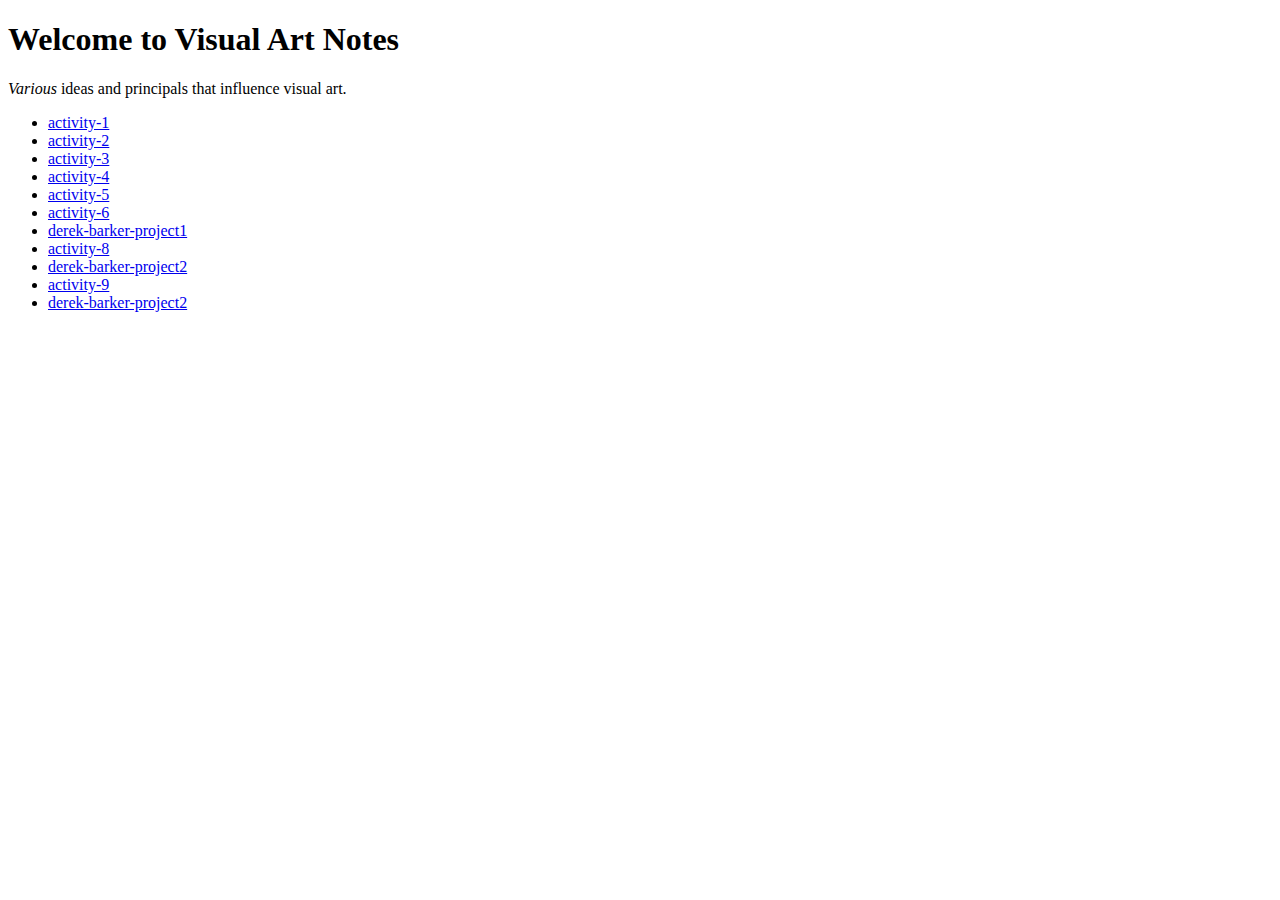
<file: index.html>
<!DOCTYPE html>
<html>
  <head>
  <title>Visual Art Notes</title>
  </head>
  <body>
    <h1>Welcome to Visual Art Notes</h1>
    <p><em>Various</em> ideas and principals that influence visual art.</p>
    <ul>
      <li><a href="https://github.com/barkerd2/Derek-Barker-itdev160.git/activity-1/index.html">activity-1</a></li>
      <li><a href="https://github.com/barkerd2/Derek-Barker-itdev160.git/activity-2/index.html">activity-2</a></li>
      <li><a href="https://github.com/barkerd2/Derek-Barker-itdev160.git/activity-3/index.html">activity-3</a></li>
      <li><a href="https://github.com/barkerd2/Derek-Barker-itdev160.git/activity-4/index.html">activity-4</a></li>
      <li><a href="https://github.com/barkerd2/Derek-Barker-itdev160.git/activity-5/index.html">activity-5</a></li>
      <li><a href="https://github.com/barkerd2/Derek-Barker-itdev160.git/activity-6/index.html">activity-6</a></li>
      <li><a href="https://github.com/barkerd2/Derek-Barker-itdev160.git/derek-barker-project1/index.html">derek-barker-project1</a></li>
      <li><a href="https://github.com/barkerd2/Derek-Barker-itdev160.git/activity-8/index.html">activity-8</a></li>
      <li><a href="https://github.com/barkerd2/Derek-Barker-itdev160.git/derek-barker-project2/index.html">derek-barker-project2</a></li>
      <li><a href="https://github.com/barkerd2/Derek-Barker-itdev160.git/activity-9/index.html">activity-9</a></li>
      <li><a href="https://github.com/barkerd2/Derek-Barker-itdev160.git/derek-barker-project3/index.html">derek-barker-project2</a></li>
    </ul>
</body>
</file>
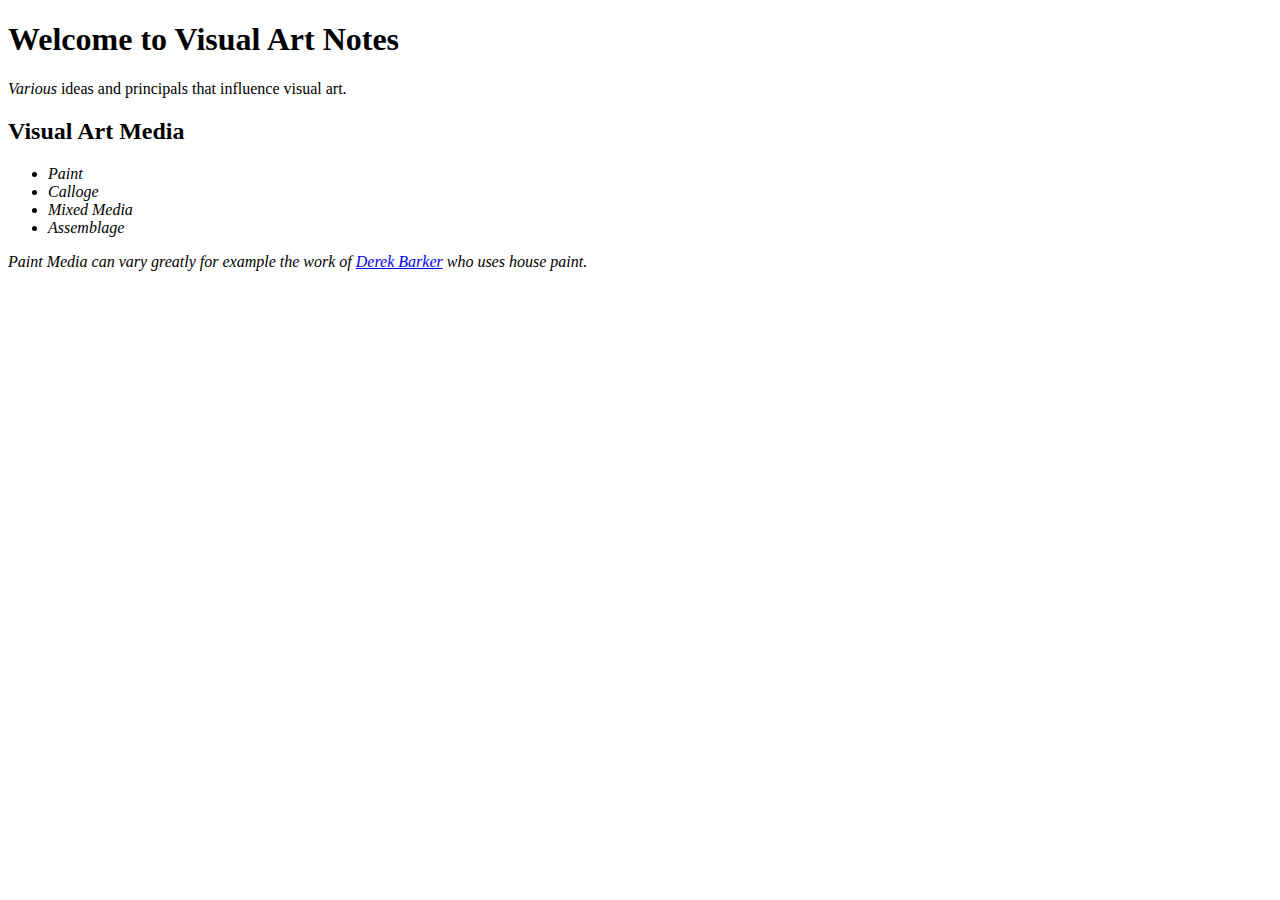
<file: activity-1/index.html>
<!DOCTYPE html>
<html>
  <head>
  <title>Visual Art Notes</title>
  </head>
  <body>
    <h1>Welcome to Visual Art Notes</h1>
    <p><em>Various</em> ideas and principals that influence visual art.</p>

    <h2>Visual Art <b>Media</b></h2>
    <ul>
      <li><i>Paint</i></li>
      <li><i>Calloge</i></li>
      <li><i>Mixed Media</i></li>
      <li><i>Assemblage</i></li>
    </ul>
      <address>
		      <p>Paint <em>Media</em> can vary greatly for example the work of
			         <a href="http://www.derekbarkerart.com/">Derek Barker</a> who uses house paint.
          </p>
	    </address>
  </body>
</html>
</file>
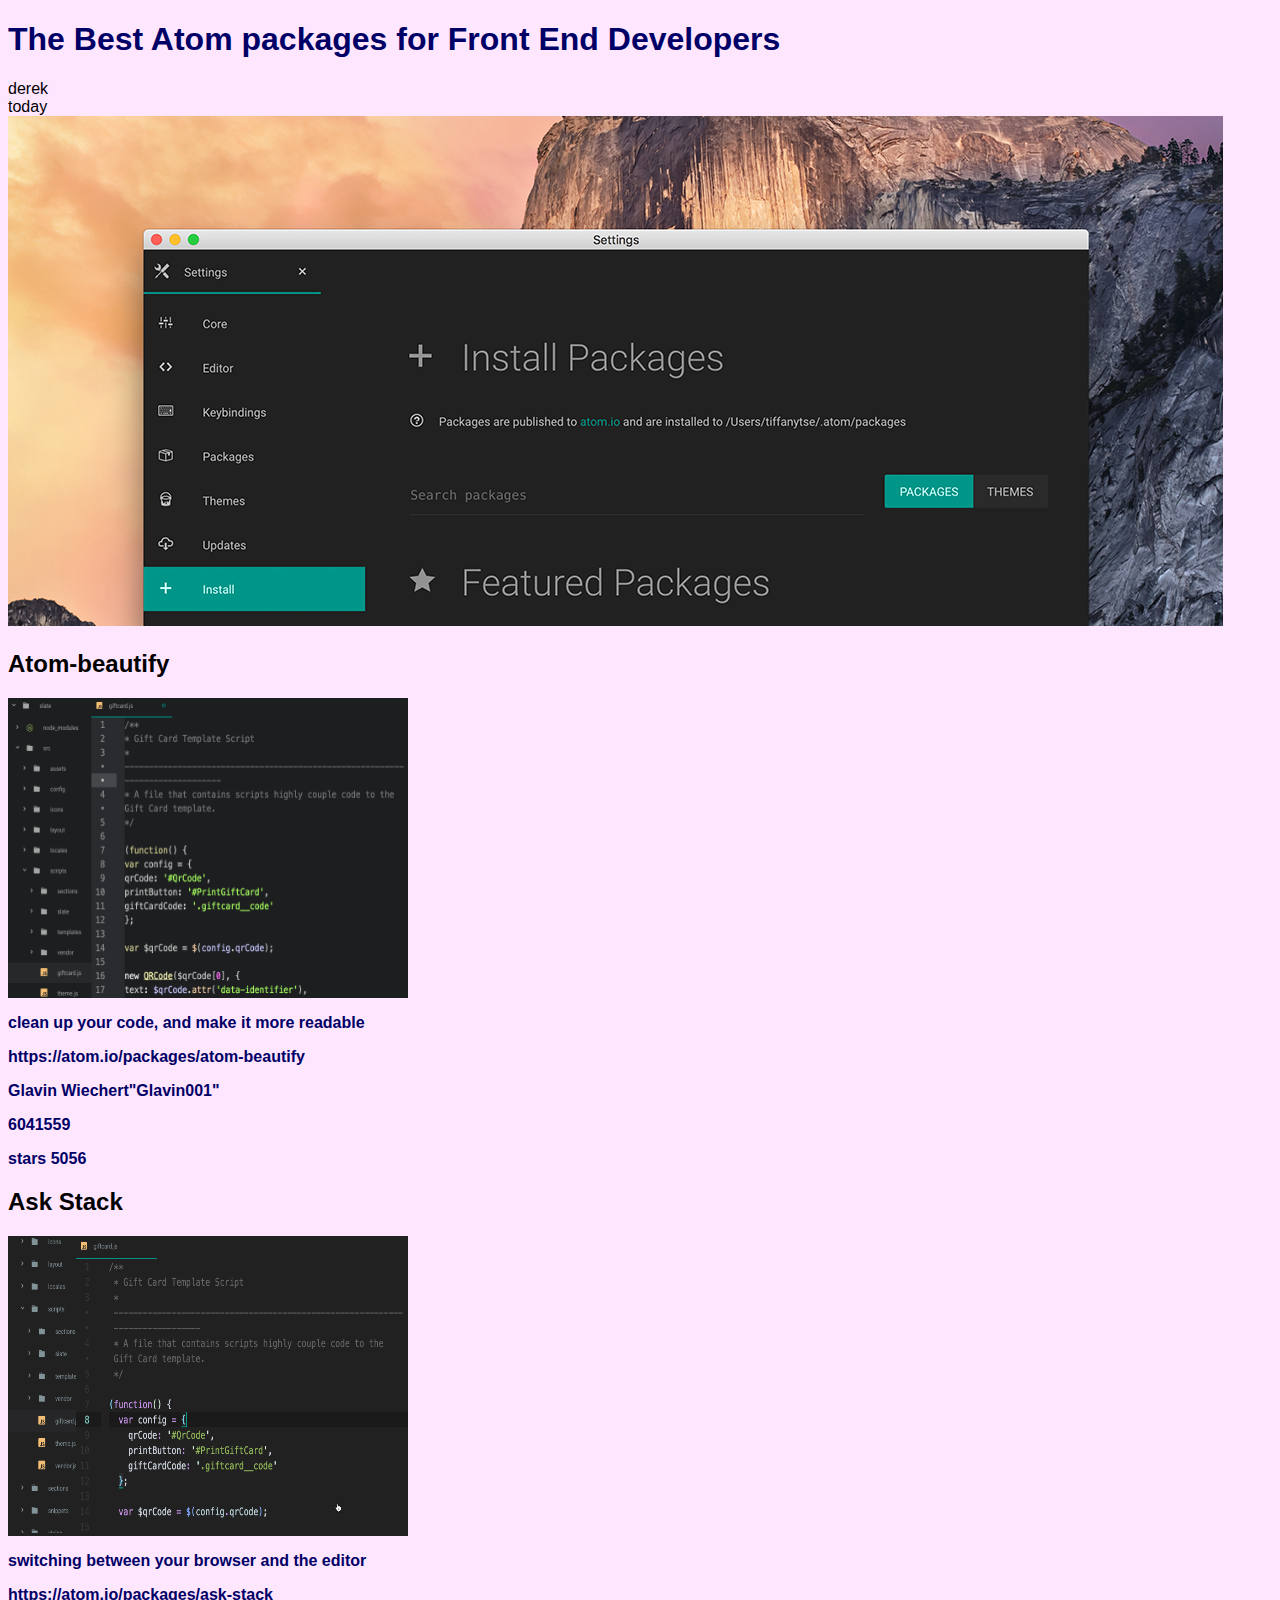
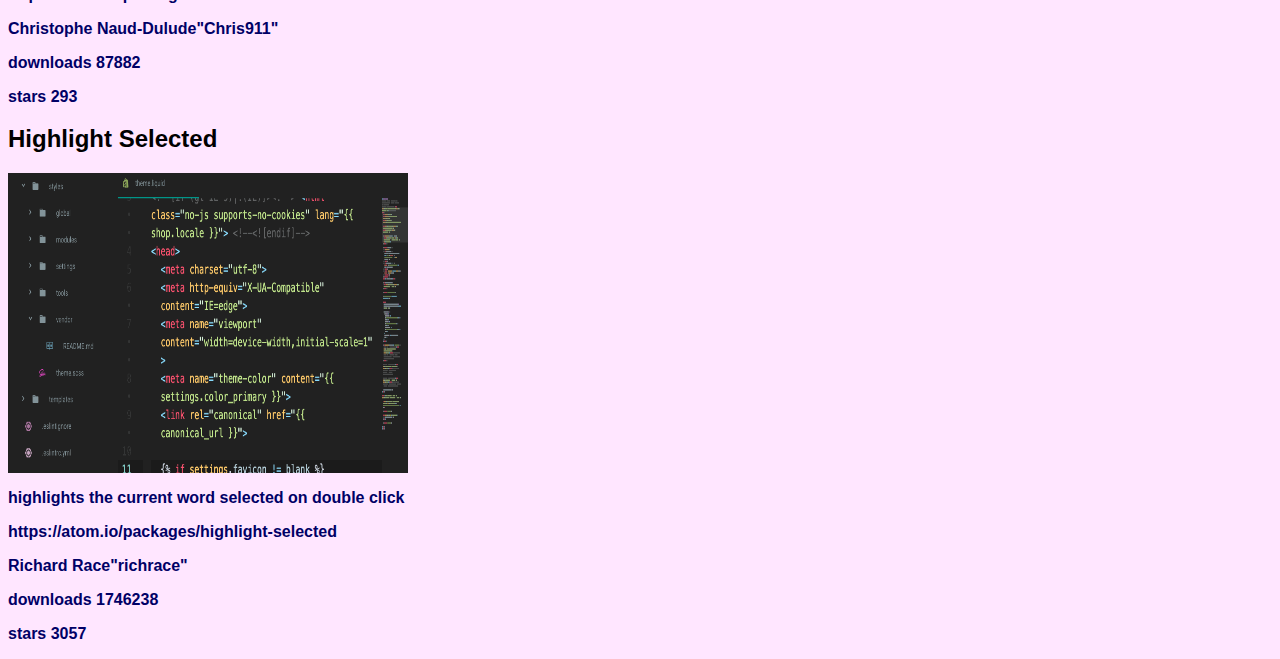
<file: activity-5/index.html>
<!DOCTYPE html>
<html>
  <head>

 <link rel="stylesheet" type="text/css" href="css/master.css">
<link rel="stylesheet" type="text/css" href="https://fonts.googleapis.com/css?family=Open+Sans">
 </head>
 <body>
 <header>
        <h1>The Best Atom packages for Front End Developers</h1>
  <div id="author">derek</div>
      <div id="date">today</div>
      <img id="hero-image" src="images/the-best-atom-packages-2017.png" alt="hero">
     </header>
<main>

 <div class="package-container">
    <header>
    <h2 id="package1-name"></h2>
    </header>
	<img src="images/the-best-atom-packages-2017-beautify.gif" alt="img" width="400" height="300" align="center">
    <section>
      <p id="package1-description"></p>
     </section>
	 <section>
	 <a id="package1-url" class="url">url</a>
	 </section>
		<section>
        <p id="package1-author"></p>
		</section>
		<section>
        <p id="package1-downloads" class="stat"></p>
        </section>
		<section>
		<p id="package1-stars" class="stat"></p>
        </section>
  </div>

 <div class="package-container">
      <header>
	  <h2 id="package2-name"></h2>
      </header>
	  	<img src="images/the-best-atom-packages-2017-ask-stack.gif" alt="img" width="400" height="300" align="center">
      <section>
        <p id="package2-description"></p>
		</section>
		<section>
	 <a id="package2-url" class="url">url</a>
	 </section>
		<section>
        <p id="package2-author"></p>
		</section>
		<section>
        <p id="package2-downloads" class="stat"></p>
        </section>
		<section>
		<p id="package2-stars" class="stat"></p>
        </section>
</div>

<div class="package-container">
      <header>
      <h2 id="package3-name"></h2>
      </header>
	  	<img src="images/the-best-atom-packages-2017-highlight-selected.gif" alt="img" width="400" height="300" align="center">
      <section>
        <p id="package3-description"></p>
		</section>
		<section>
	 <a id="package3-url" class="url">url</a>
	 </section>
		<section>
        <p id="package3-author"></p>
		</section>
		<section>
        <p id="package3-downloads" class="stat"></p>
        </section>
		<section>
		<p id="package3-stars" class="stat"></p>
        </section>
  </div>
  </main>
  <script src= "js/scripts.js"></script>
</body>

</html>
</file>
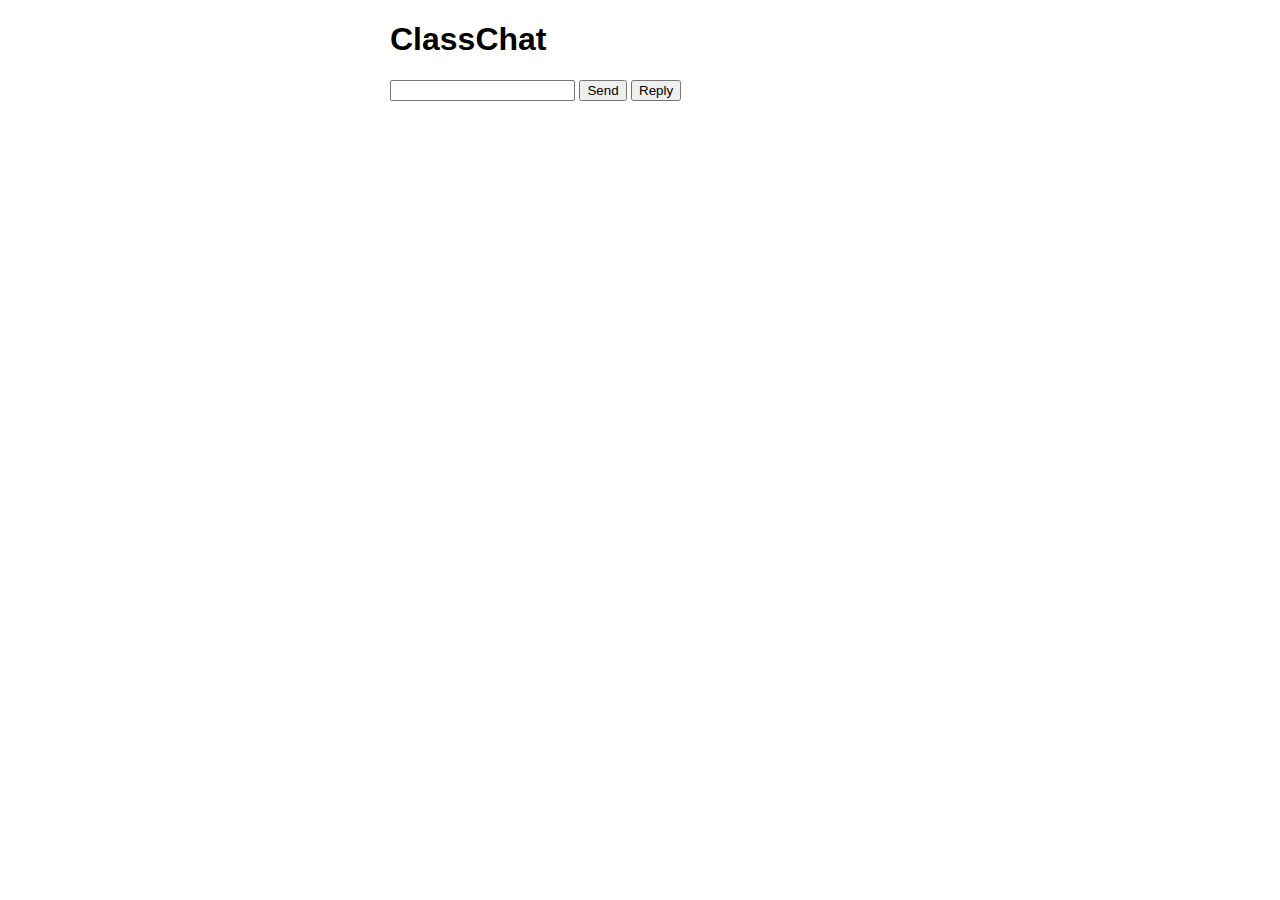
<file: activity-6/index.html>
<!DOCTYPE html>
<html lang="en">

<head>
  <title>ClassChat</title>
<link rel="stylesheet" type="text/css" href="https://fonts.googleapis.com/css?family=Open+Sans">
 <link rel="stylesheet" type="text/css" href="css/styles.css">
</head>

<body>
  <header>
    <h1>ClassChat</h1>
  </header>
  <main>
    <section id="message-container" class="messages">
    </section>
    <section>
      <input type="text" id="message-input">
      <button id="send-button">Send</button>
      <button id="reply-button">Reply</button>
    </section>
  </main>
  <script src="js/scripts.js"></script>
</body>

</html>
</file>
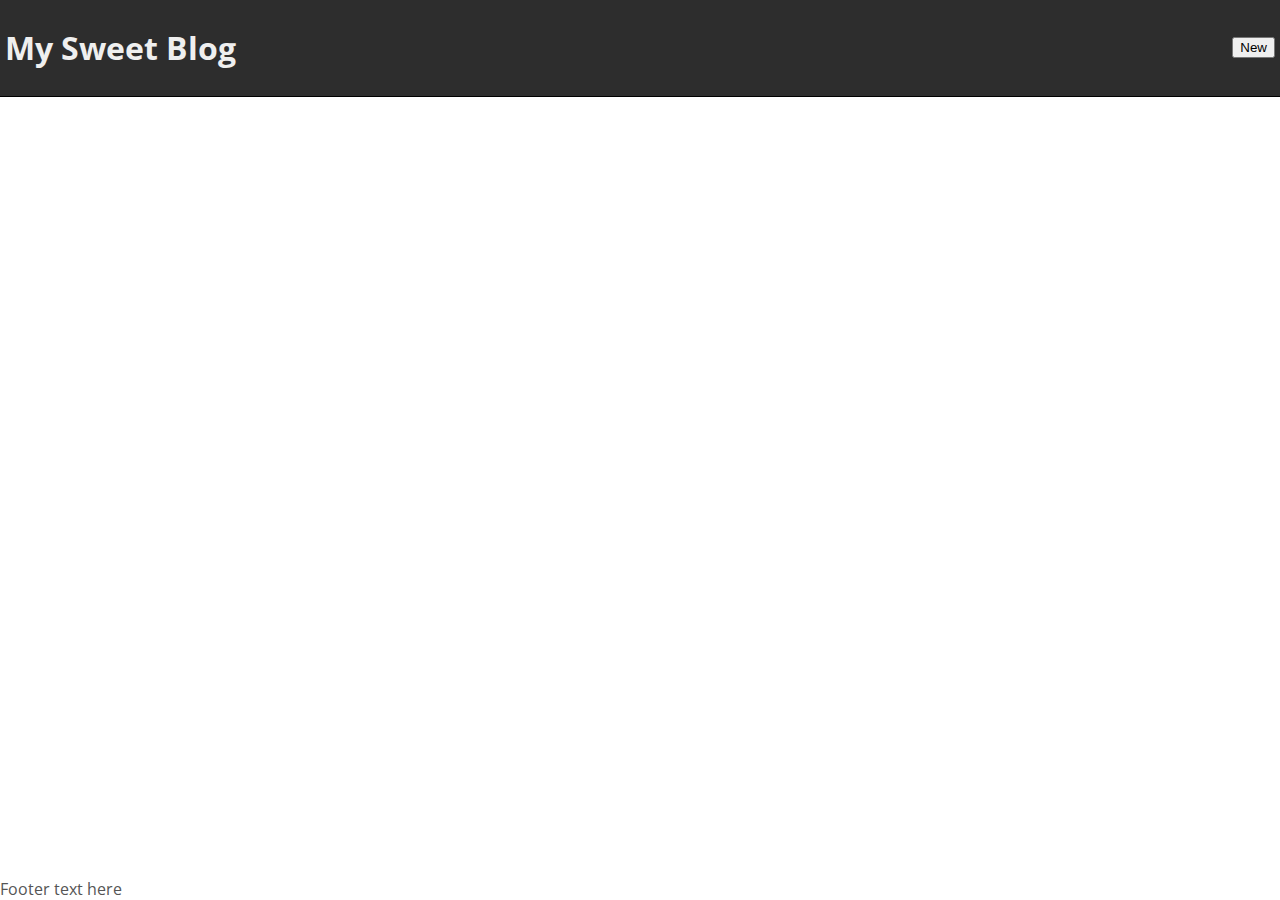
<file: activity-8/index.html>
<!DOCTYPE html>
<html lang="en">

<head>
  <meta charset="UTF-8">
  <meta name="viewport" content="width=device-width, initial-scale=1.0">
  <meta http-equiv="X-UA-Compatible" content="ie=edge">
  <title>My Sweet Blog</title>
  <link rel="stylesheet" href="https://fonts.googleapis.com/css?family=Open+Sans">
  <link rel="stylesheet" href="css/styles.css">
</head>

<body>
  <header>
    <h1 class="header-title">My Sweet Blog</h1>
    <div class="header-menu">
      <button id="new-button">New</button>
    </div>
  </header>
  <main>
    <section id="display-content"></section>
  </main>
  <footer>
    Footer text here
  </footer>

  <!-- Modal Dialog (hidden by default) -->
  <div class="modal" id="modal-dialog">
    <section>
      <h2>Title</h2>
      <input type="text" id="edit-title-text">
      <span id="edit-title-message"></span>
    </section>
    <section>
      <h2>Content</h2>
      <textarea id="edit-content-text" cols="8" rows="80"></textarea>
      <span id="edit-content-message"></span>
    </section>
    <footer>
      <button type="button" id="cancel-button">Cancel</button>
      <button type="button" id="save-button">Save</button>
    </footer>
  </div>
  <div id="modal-backdrop"></div>
  <script src="js/scripts.js" charset="UTF-8"></script>
</body>
</html>
</file>
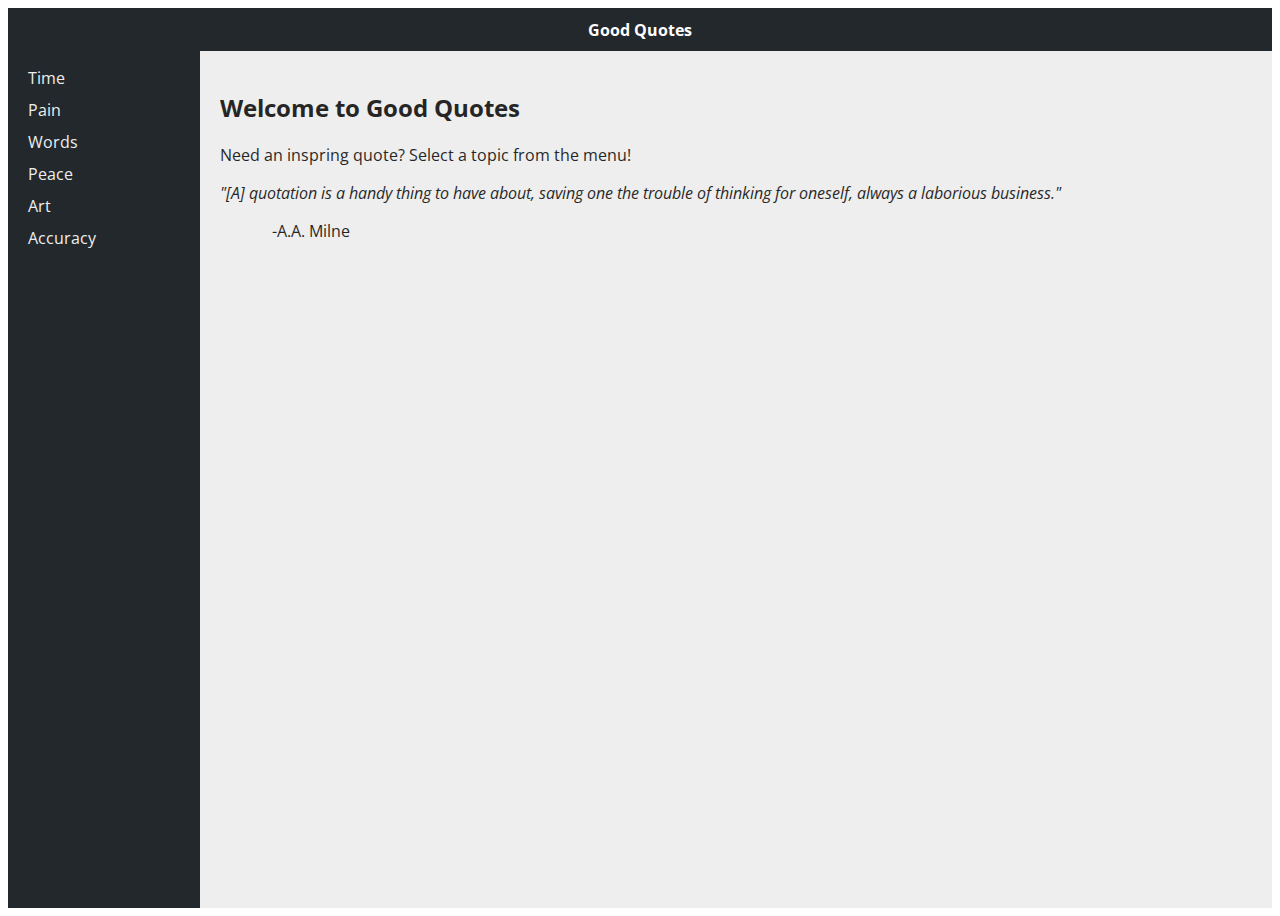
<file: activity-9/index.html>
<!DOCTYPE html>
<html lang="en" dir="ltr">

<head>
  <meta charset="utf-8">
  <title>Good Quotes</title>
  <link rel="stylesheet" type="text/css" href="https://fonts.googleapis.com/css?family=Open+Sans">
  <link rel="stylesheet" href="css/styles.css">
</head>

<body>
  <header id="main-header">
    <h1>Good Quotes</h1>
  </header>
  <main>
    <section id="sidebar">
      <ul id="nav-container">
      </ul>
    </section>
    <section id="post-container">
      <section id="intro">
        <h2>Welcome to Good Quotes</h2>
        <p>Need an inspring quote? Select a topic from the menu!</p>
        <blockquote>[A] quotation is a handy thing to have about, saving one the trouble of thinking for oneself, always
          a laborious business.</blockquote>
        <span class="author">A.A. Milne</span>
      </section>
    </section>
  </main>

  <script src="https://ajax.googleapis.com/ajax/libs/jquery/3.3.1/jquery.min.js"></script>
  <script src="js/scripts.js" charset="utf-8"></script>
</body>

</html>
</file>
<file: activity-5/css/master.css>
body {
	font-family: helvetica, sans-serif;
background-color: hsl(300, 100%, 95%);
}


/* body formatting*/
title{
color: hsl(24, 100%, 50%);
font-weight: bold;font-family: helvetica, sans-serif;
}


h1 {

text-emphasis-color:  #000069 ;
color: #000066;
font-weight: bold;
font-family: helvetica, sans-serif;
}

.url {
color: #000066;
font-weight: bold;font-family: helvetica, sans-serif;
}

p {
color: rgb(0, 0, 102);
font-weight: bold;
}
figure img {
width:400px;
height: 300px;
}
</file>
<file: activity-6/css/styles.css>
body {
font-family: helvetica, sans-serif;
max-width: 500px;
margin: 0 auto;
}

.messages {
font-family: helvetica, sans-serif;
margin-bottom: 20px;
}

.out-message {
padding: 5px;
background: #B0C4DE;
}

.in-message {
padding: 5px;
background-color: #DDA0DD;
</file>
<file: activity-8/css/styles.css>
/* main styles */
body {
  display: flex;
  flex-direction: column;
  min-height: 100vh;
  font-family: 'Open Sans', sans-serif;
  color: #555555;
  margin: 0;
}

header {
  display: flex;
  padding: 5px;
  color: #efefef;
  background-color: #2D2D2D;
  border-bottom: solid 1px #000;
}

header .header-title {
  display: inline-block;
}

header .header-menu {
  flex-grow: 1;
  display: flex;
  align-items: center;
  justify-content: flex-end;
  color: #777;
  font-size: smaller;
}

main {
  flex: 1;
}

main #display-content {
  padding: 20px;
}

/* modal styles */
#modal-backdrop {
  display: none;
  position: absolute;
  height: 100vh;
  width: 100vw;
  background-color: rgba(0, 0, 0, 0.75);
}

#modal-backdrop.visible {
  display: block;
}

.modal {
  display: none;
  position: absolute;
  padding: 10px;
  border: solid 1px #555;
  background-color: #fff;
  z-index: 99999;
  width: 300px;
  height: 300px;
  top: 50%;
  left: 50%;
  transform: translate(-50%, -50%);
}

.modal.visible {
  display: block;
}

.modal-content {
  width: 300px;
  height: 300px;
}

#edit-title-text {
  width: 300px;
}

#edit-content-text {
  width: 100%;
  box-sizing: border-box;
}
</file>
<file: activity-9/css/styles.css>
body {
  display: flex;
  min-height: 100vh;
  flex-direction: column;
  font-family: "Open Sans", sans-serif;
}

main {
  display: flex;
  flex: 1;
}

#main-header {
  background-color: #23282D;
}

#main-header h1 {
  color: #fff;
  font-size: 1em;
  text-align: center;
}

#sidebar {
  width: 225px;
  flex: 0 0 12em;
  background-color: #23282D;
}

#sidebar ul {
  padding: 0;
  list-style-type: none;
  /* background-color: #32373C; */
}

#sidebar ul li {
  color: #eee;
  padding: 0 0 10px 20px;
}

#sidebar ul li:hover {
  cursor: pointer;
  background-color: #32373C;
}

#post-container {
  flex: 1;
  background-color: #eee;
  padding: 20px;
}

#intro {
  display: none;
}

blockquote {
  font-style: italic;
  margin: 1em 1em 1em 0;
}

blockquote:before,
blockquote:after {
  content: '"';
}

.author {
  width: 100%;
  display: inline-block;
  text-indent: 5%;
}

.author:before {
  content: '-';
}
</file>
